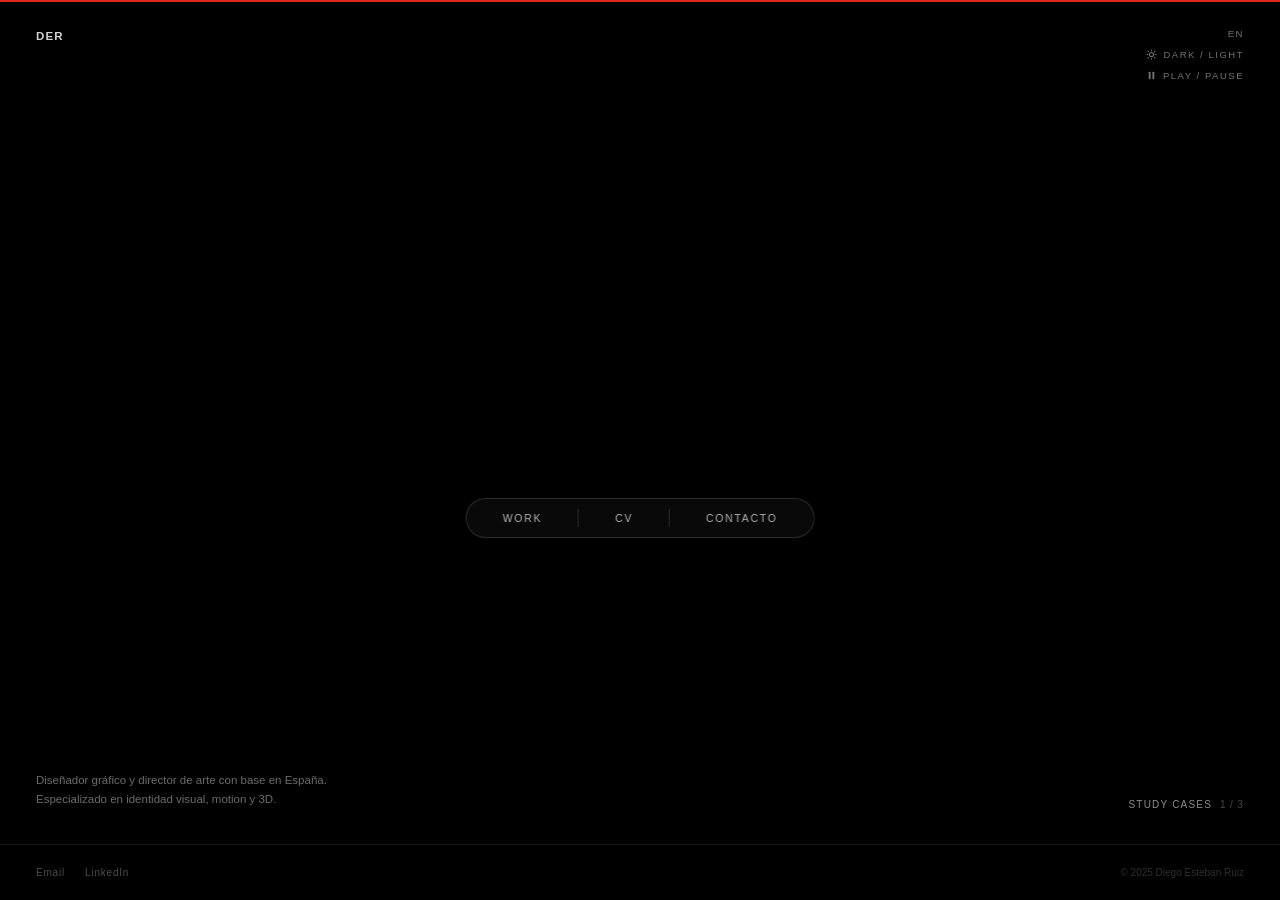
<file: index.html>
<!DOCTYPE html>
<html lang="es" data-theme="dark" data-lang="es">
<head>
  <meta charset="UTF-8">
  <meta name="viewport" content="width=device-width, initial-scale=1.0">
  <title>Diego Esteban Ruiz — Portfolio</title>
  <link rel="stylesheet" href="css/style.css?v=5">
</head>
<body class="home-body">

  <!-- ── BACKGROUND CAROUSEL ───────────────────────────────── -->
  <div class="home-carousel" id="carousel"></div>

  <!-- ── GRADIENT OVERLAY ──────────────────────────────────── -->
  <div class="home-overlay"></div>

  <!-- ── PROGRESS BAR ──────────────────────────────────────── -->
  <div class="home-progress carousel-progress-bar" id="progressBar"></div>

  <!-- ── TOP BAR ───────────────────────────────────────────── -->
  <div class="home-topbar">
    <a href="index.html" class="home-brand">DER</a>

    <div class="home-controls">
      <button class="home-ctrl lang-btn" id="langToggle">EN</button>

      <button class="home-ctrl" id="themeToggle">
        <svg width="11" height="11" viewBox="0 0 24 24" fill="none" stroke="currentColor" stroke-width="2.2" stroke-linecap="round">
          <circle cx="12" cy="12" r="4.5"/>
          <line x1="12" y1="2" x2="12" y2="4"/>
          <line x1="12" y1="20" x2="12" y2="22"/>
          <line x1="4.22" y1="4.22" x2="5.64" y2="5.64"/>
          <line x1="18.36" y1="18.36" x2="19.78" y2="19.78"/>
          <line x1="2" y1="12" x2="4" y2="12"/>
          <line x1="20" y1="12" x2="22" y2="12"/>
          <line x1="4.22" y1="19.78" x2="5.64" y2="18.36"/>
          <line x1="18.36" y1="5.64" x2="19.78" y2="4.22"/>
        </svg>
        <span data-i18n-ctrl="theme">Dark / Light</span>
      </button>

      <button class="home-ctrl" id="playToggle">
        <svg class="icon-play" width="11" height="11" viewBox="0 0 24 24" fill="currentColor">
          <rect x="6" y="4" width="4" height="16" rx="1"/>
          <rect x="14" y="4" width="4" height="16" rx="1"/>
        </svg>
        <span data-i18n-ctrl="play">Play / Pause</span>
      </button>
    </div>
  </div>

  <!-- ── NAV PILL ───────────────────────────────────────────── -->
  <nav class="home-nav">
    <a href="pages/work.html" class="home-nav-link" data-i18n="nav_work">Work</a>
    <span class="home-nav-sep"></span>
    <a href="pages/cv.html" class="home-nav-link" data-i18n="nav_cv">CV</a>
    <span class="home-nav-sep"></span>
    <a href="pages/cv.html#contacto" class="home-nav-link" data-i18n="nav_contacto">Contacto</a>
  </nav>

  <!-- ── BIO TEXT ───────────────────────────────────────────── -->
  <div class="home-bio">
    <p class="home-bio-text" data-i18n="about_desc">Diseñador gráfico y director de arte con base en España. Especializado en identidad visual, motion y 3D.</p>
  </div>

  <!-- ── SLIDE INFO ─────────────────────────────────────────── -->
  <div class="home-slide-info" id="slideLabel"></div>

  <!-- ── FOOTER ────────────────────────────────────────────── -->
  <footer class="home-footer">
    <div class="home-footer-inner">
      <div class="home-footer-links">
        <a href="mailto:estebanruizdiego@gmail.com" class="home-footer-link">Email</a>
        <a href="https://www.linkedin.com/in/diego-esteban-ruiz-73191a244"  target="_blank" rel="noopener" class="home-footer-link">LinkedIn</a>
      </div>
      <span class="home-footer-copy">© 2025 Diego Esteban Ruiz</span>
    </div>
  </footer>

  <script src="js/common.js?v=5"></script>
  <script src="js/main.js?v=5"></script>
</body>
</html>
</file>
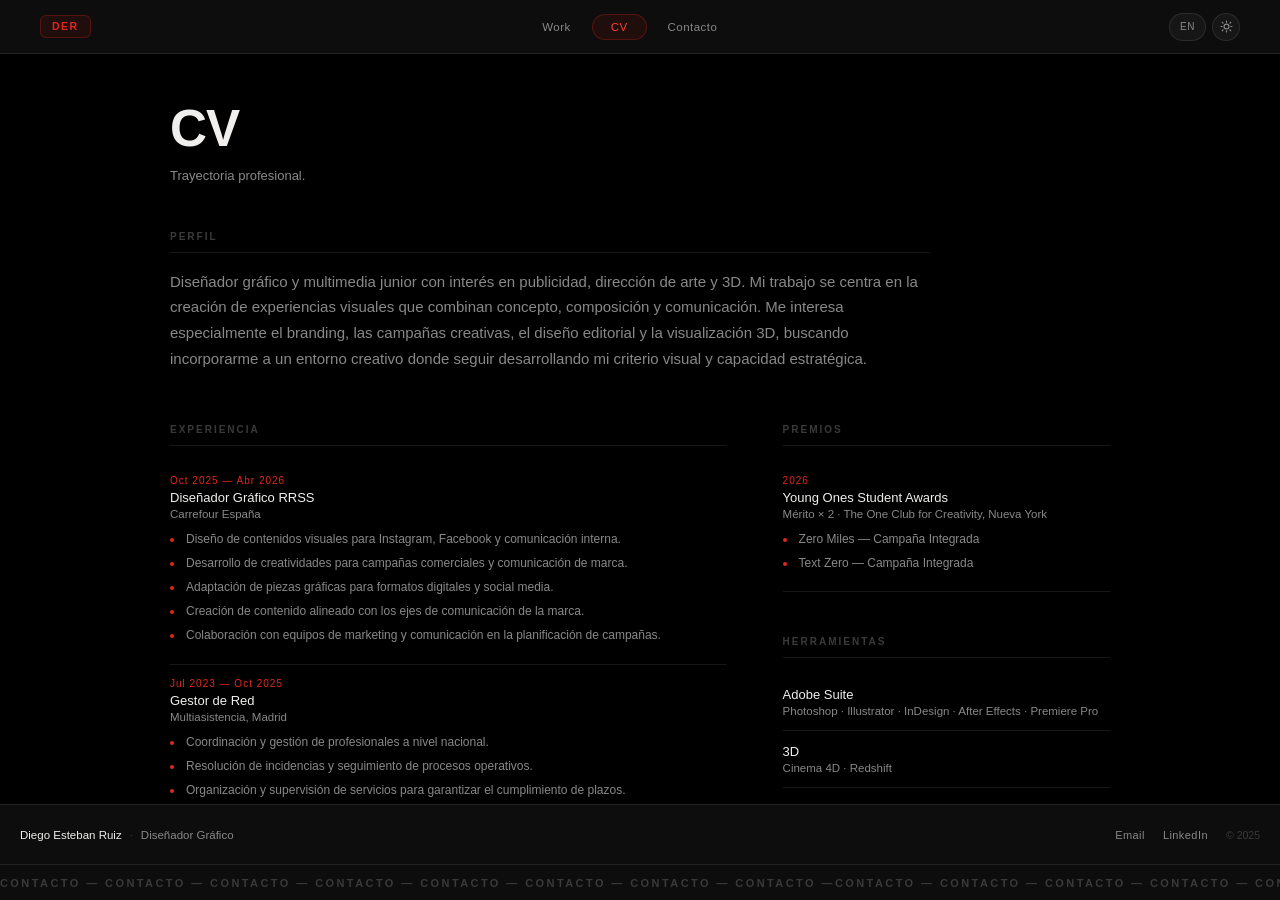
<file: pages/cv.html>
<!DOCTYPE html>
<html lang="es" data-theme="dark" data-lang="es">
<head>
  <meta charset="UTF-8">
  <meta name="viewport" content="width=device-width, initial-scale=1.0">
  <title>CV &amp; Contacto — Diego Esteban Ruiz</title>
  <link rel="stylesheet" href="../css/style.css?v=5">
</head>
<body>

  <div class="page-layout-top">

    <!-- ── TOPNAV ──────────────────────────────────────────── -->
    <nav class="topnav">
      <a href="../index.html" class="topnav-logo">DER</a>

      <div class="topnav-links">
        <a href="work.html"          class="topnav-link" data-i18n="nav_work">Work</a>
        <a href="cv.html"            class="topnav-link is-active" data-i18n="nav_cv">CV</a>
        <a href="cv.html#contacto"   class="topnav-link" data-i18n="nav_contacto">Contacto</a>
      </div>

      <div class="topnav-controls">
        <button class="ctrl-btn lang-btn" id="langToggle">EN</button>
        <button class="ctrl-btn icon-btn" id="themeToggle">
          <svg width="13" height="13" viewBox="0 0 24 24" fill="none" stroke="currentColor" stroke-width="2.2" stroke-linecap="round">
            <circle cx="12" cy="12" r="4.5"/>
            <line x1="12" y1="2" x2="12" y2="4"/><line x1="12" y1="20" x2="12" y2="22"/>
            <line x1="4.22" y1="4.22" x2="5.64" y2="5.64"/><line x1="18.36" y1="18.36" x2="19.78" y2="19.78"/>
            <line x1="2" y1="12" x2="4" y2="12"/><line x1="20" y1="12" x2="22" y2="12"/>
            <line x1="4.22" y1="19.78" x2="5.64" y2="18.36"/><line x1="18.36" y1="5.64" x2="19.78" y2="4.22"/>
          </svg>
        </button>
      </div>
    </nav>

    <!-- ── CONTENT ─────────────────────────────────────────── -->
    <div class="page-main">
      <section class="page-content" style="max-width:1100px; margin:0 auto; width:100%;">

        <!-- CV section -->
        <h2 class="page-heading" data-i18n="page_cv">CV</h2>
        <p class="page-subheading" data-i18n="page_cv_sub">Trayectoria profesional.</p>

        <!-- Perfil -->
        <div class="cv-profile">
          <h3 class="cv-col-title" data-i18n="cv_profile">Perfil</h3>
          <p class="cv-profile-text" data-lang="es">Diseñador gráfico y multimedia junior con interés en publicidad, dirección de arte y 3D. Mi trabajo se centra en la creación de experiencias visuales que combinan concepto, composición y comunicación. Me interesa especialmente el branding, las campañas creativas, el diseño editorial y la visualización 3D, buscando incorporarme a un entorno creativo donde seguir desarrollando mi criterio visual y capacidad estratégica.</p>
          <p class="cv-profile-text" data-lang="en">Junior graphic and multimedia designer with an interest in advertising, art direction and 3D. My work focuses on creating visual experiences that combine concept, composition and communication. I'm especially interested in branding, creative campaigns, editorial design and 3D visualisation, looking to join a creative environment where I can keep developing my visual judgement and strategic thinking.</p>
        </div>

        <div class="cv-layout">

          <!-- Columna principal: Experiencia + Formación -->
          <div class="cv-main">

            <div class="cv-block">
              <h3 class="cv-col-title" data-i18n="cv_experience">Experiencia</h3>

              <div class="cv-entry">
                <p class="cv-entry-year"><span data-lang="es">Oct 2025 — Abr 2026</span><span data-lang="en">Oct 2025 — Apr 2026</span></p>
                <p class="cv-entry-title"><span data-lang="es">Diseñador Gráfico RRSS</span><span data-lang="en">Social Media Graphic Designer</span></p>
                <p class="cv-entry-place">Carrefour España</p>
                <ul class="cv-bullets" data-lang="es">
                  <li>Diseño de contenidos visuales para Instagram, Facebook y comunicación interna.</li>
                  <li>Desarrollo de creatividades para campañas comerciales y comunicación de marca.</li>
                  <li>Adaptación de piezas gráficas para formatos digitales y social media.</li>
                  <li>Creación de contenido alineado con los ejes de comunicación de la marca.</li>
                  <li>Colaboración con equipos de marketing y comunicación en la planificación de campañas.</li>
                </ul>
                <ul class="cv-bullets" data-lang="en">
                  <li>Visual content design for Instagram, Facebook and internal communication.</li>
                  <li>Development of creative assets for commercial campaigns and brand communication.</li>
                  <li>Adaptation of graphic pieces for digital and social media formats.</li>
                  <li>Creation of content aligned with the brand's communication pillars.</li>
                  <li>Collaboration with marketing and communication teams on campaign planning.</li>
                </ul>
              </div>

              <div class="cv-entry">
                <p class="cv-entry-year"><span data-lang="es">Jul 2023 — Oct 2025</span><span data-lang="en">Jul 2023 —  Oct 2025</span></p>
                <p class="cv-entry-title"><span data-lang="es">Gestor de Red</span><span data-lang="en">Network Manager</span></p>
                <p class="cv-entry-place">Multiasistencia, Madrid</p>
                <ul class="cv-bullets" data-lang="es">
                  <li>Coordinación y gestión de profesionales a nivel nacional.</li>
                  <li>Resolución de incidencias y seguimiento de procesos operativos.</li>
                  <li>Organización y supervisión de servicios para garantizar el cumplimiento de plazos.</li>
                  <li>Desarrollo de habilidades de comunicación, gestión de incidencias y trabajo bajo presión.</li>
                </ul>
                <ul class="cv-bullets" data-lang="en">
                  <li>Coordination and management of professionals nationwide.</li>
                  <li>Issue resolution and follow-up of operational processes.</li>
                  <li>Organisation and supervision of services to ensure deadlines are met.</li>
                  <li>Development of communication, incident-management and pressure-handling skills.</li>
                </ul>
              </div>

              <div class="cv-entry">
                <p class="cv-entry-year">2023</p>
                <p class="cv-entry-title"><span data-lang="es">Fotógrafo de Producto y Gestor Web</span><span data-lang="en">Product Photographer & Web Manager</span></p>
                <p class="cv-entry-place">Ocasión Plus</p>
                <ul class="cv-bullets" data-lang="es">
                  <li>Fotografía de vehículos para web y plataformas digitales.</li>
                  <li>Edición y optimización de imágenes para entornos online.</li>
                  <li>Gestión y publicación de contenido web.</li>
                </ul>
                <ul class="cv-bullets" data-lang="en">
                  <li>Vehicle photography for web and digital platforms.</li>
                  <li>Image editing and optimisation for online environments.</li>
                  <li>Web content management and publishing.</li>
                </ul>
              </div>

              <div class="cv-entry">
                <p class="cv-entry-year">2022</p>
                <p class="cv-entry-title"><span data-lang="es">Técnico de Vídeo (Prácticas)</span><span data-lang="en">Video Technician (Internship)</span></p>
                <p class="cv-entry-place">Fluge Audiovisuales</p>
                <ul class="cv-bullets" data-lang="es">
                  <li>Apoyo técnico en producciones audiovisuales y eventos en directo.</li>
                  <li>Montaje, grabación y edición de contenidos audiovisuales.</li>
                </ul>
                <ul class="cv-bullets" data-lang="en">
                  <li>Technical support in audiovisual productions and live events.</li>
                  <li>Editing, recording and post-production of audiovisual content.</li>
                </ul>
              </div>
            </div>

            <div class="cv-block">
              <h3 class="cv-col-title" data-i18n="cv_education">Formación</h3>

              <div class="cv-entry">
                <p class="cv-entry-year"><span data-lang="es">2023 — Actualidad</span><span data-lang="en">2023 — Present</span></p>
                <p class="cv-entry-title"><span data-lang="es">Grado en Diseño Gráfico y Multimedia</span><span data-lang="en">Degree in Graphic & Multimedia Design</span></p>
                <p class="cv-entry-place">UDIT — Universidad de Diseño, Innovación y Tecnología, Madrid</p>
              </div>

              <div class="cv-entry">
                <p class="cv-entry-year">2020 — 2022</p>
                <p class="cv-entry-title"><span data-lang="es">Técnico Superior en Realización de Proyectos Audiovisuales y Espectáculos</span><span data-lang="en">Higher Technician in Audiovisual & Live Event Production</span></p>
                <p class="cv-entry-place">Escuela CES, Madrid</p>
              </div>
            </div>

          </div>

          <!-- Aside: Premios + Herramientas + Idiomas -->
          <aside class="cv-aside">

            <div class="cv-block">
              <h3 class="cv-col-title" data-i18n="cv_awards">Premios</h3>
              <div class="cv-entry">
                <p class="cv-entry-year">2026</p>
                <p class="cv-entry-title">Young Ones Student Awards</p>
                <p class="cv-entry-place"><span data-lang="es">Mérito × 2 · The One Club for Creativity, Nueva York</span><span data-lang="en">Merit Award × 2 · The One Club for Creativity, New York</span></p>
                <ul class="cv-bullets">
                  <li>Zero Miles — <span data-lang="es">Campaña Integrada</span><span data-lang="en">Integrated Campaign</span></li>
                  <li>Text Zero — <span data-lang="es">Campaña Integrada</span><span data-lang="en">Integrated Campaign</span></li>
                </ul>
              </div>
            </div>

            <div class="cv-block">
              <h3 class="cv-col-title" data-i18n="cv_tools">Herramientas</h3>
              <div class="cv-entry">
                <p class="cv-entry-title">Adobe Suite</p>
                <p class="cv-entry-place">Photoshop · Illustrator · InDesign · After Effects · Premiere Pro</p>
              </div>
              <div class="cv-entry">
                <p class="cv-entry-title">3D</p>
                <p class="cv-entry-place">Cinema 4D · Redshift</p>
              </div>
              <div class="cv-entry">
                <p class="cv-entry-title">UI / Web</p>
                <p class="cv-entry-place">Figma · HTML · CSS</p>
              </div>
            </div>

            <div class="cv-block">
              <h3 class="cv-col-title" data-i18n="cv_languages">Idiomas</h3>
              <div class="cv-entry">
                <p class="cv-entry-title"><span data-lang="es">Español</span><span data-lang="en">Spanish</span></p>
                <p class="cv-entry-place"><span data-lang="es">Nativo</span><span data-lang="en">Native</span></p>
              </div>
              <div class="cv-entry">
                <p class="cv-entry-title"><span data-lang="es">Inglés</span><span data-lang="en">English</span></p>
                <p class="cv-entry-place">C1</p>
              </div>
            </div>

          </aside>

        </div>

        <!-- Contact section -->
        <div id="contacto" style="padding-top:64px; border-top:1px solid var(--border-card); margin-top:64px;">
          <h2 class="page-heading" data-i18n="page_contacto">Contacto</h2>
          <p class="page-subheading" data-i18n="page_contacto_sub">¿Tienes un proyecto en mente?</p>

          <div class="contact-block">
            <div>
              <p style="font-size:15px;font-weight:500;color:var(--text);margin-bottom:6px;" data-i18n="contact_intro">¿Tienes un proyecto en mente?</p>
              <p style="font-size:11.5px;color:var(--text-muted);">Madrid, <span data-lang="es">España</span><span data-lang="en">Spain</span></p>
            </div>
            <div class="contact-links">
              <a href="mailto:estebanruizdiego@gmail.com" class="contact-link">
                <svg width="11" height="11" viewBox="0 0 24 24" fill="none" stroke="currentColor" stroke-width="2" stroke-linecap="round"><path d="M4 4h16c1.1 0 2 .9 2 2v12c0 1.1-.9 2-2 2H4c-1.1 0-2-.9-2-2V6c0-1.1.9-2 2-2z"/><polyline points="22,6 12,13 2,6"/></svg>
                Email
              </a>
              <a href="https://www.linkedin.com/in/diego-esteban-ruiz-73191a244" target="_blank" rel="noopener" class="contact-link">
                <svg width="11" height="11" viewBox="0 0 24 24" fill="currentColor"><path d="M16 8a6 6 0 0 1 6 6v7h-4v-7a2 2 0 0 0-4 0v7h-4v-7a6 6 0 0 1 6-6z"/><rect x="2" y="9" width="4" height="12"/><circle cx="4" cy="4" r="2"/></svg>
                LinkedIn
              </a>
            </div>
          </div>
        </div>

      </section>
    </div>

    <!-- ── FOOTER ───────────────────────────────────────────── -->
    <footer class="footer">
      <div class="footer-static">
        <div class="footer-left">
          <span class="footer-name">Diego Esteban Ruiz</span>
          <span class="footer-dot">·</span>
          <span class="footer-role" data-i18n="footer_role">Diseñador Gráfico</span>
        </div>
        <div class="footer-links">
          <a href="mailto:estebanruizdiego@gmail.com" class="footer-link">Email</a>
          <a href="https://www.linkedin.com/in/diego-esteban-ruiz-73191a244"  target="_blank" rel="noopener" class="footer-link">LinkedIn</a>
          <span class="footer-year">© 2025</span>
        </div>
      </div>
      <div class="footer-marquee">
        <div class="marquee-track">
          <span class="marquee-txt" data-i18n="marquee_contact">CONTACTO  —  CONTACTO  —  CONTACTO  —  CONTACTO  —  CONTACTO  —  CONTACTO  —  CONTACTO  —  CONTACTO  —  </span>
          <span class="marquee-txt" aria-hidden="true" data-i18n="marquee_contact">CONTACTO  —  CONTACTO  —  CONTACTO  —  CONTACTO  —  CONTACTO  —  CONTACTO  —  CONTACTO  —  CONTACTO  —  </span>
        </div>
      </div>
    </footer>
  </div>

  <script src="../js/common.js?v=5"></script>
</body>
</html>
</file>
<file: css/style.css>
/* ─── TOKENS ─────────────────────────────────────────────── */
:root {
  --bg:            #000;
  --bg-sidebar:    #0d0d0d;
  --bg-card:       rgba(255,255,255,0.04);
  --bg-card-hover: rgba(255,255,255,0.07);
  --border-card:   rgba(255,255,255,0.09);
  --text:          #f0efed;
  --text-muted:    #888;
  --text-dim:      #3a3a3a;

  --accent:        #e0271c;
  --accent-light:  #ff3d30;
  --accent-dim:    rgba(224,39,28,0.09);
  --accent-border: rgba(224,39,28,0.28);

  --radius:        6px;
  --sidebar-w:     296px;
  --footer-h:      96px;
  --gap:           8px;
  --font: -apple-system, BlinkMacSystemFont, 'Helvetica Neue', Helvetica, Arial, sans-serif;
  --ease: cubic-bezier(0.4, 0, 0.2, 1);
}

[data-theme="light"] {
  --bg:            #f0ede8;
  --bg-sidebar:    #e8e4de;
  --bg-card:       rgba(0,0,0,0.04);
  --bg-card-hover: rgba(0,0,0,0.07);
  --border-card:   rgba(0,0,0,0.08);
  --text:          #111;
  --text-muted:    #666;
  --text-dim:      #bbb;
  --accent:        #c41a10;
  --accent-light:  #e0271c;
  --accent-dim:    rgba(196,26,16,0.07);
  --accent-border: rgba(196,26,16,0.22);
}

/* ─── RESET ──────────────────────────────────────────────── */
*, *::before, *::after { margin: 0; padding: 0; box-sizing: border-box; }
html, body { height: 100%; }
a { text-decoration: none; color: inherit; }
button { border: none; background: none; cursor: pointer; color: inherit; font: inherit; }
svg { display: block; flex-shrink: 0; }

/* ─── BODY / ROOT ────────────────────────────────────────── */
body {
  display: flex;
  flex-direction: column;
  height: 100vh;
  overflow: hidden;
  font-family: var(--font);
  background: var(--bg);
  color: var(--text);
  transition: background 0.4s var(--ease), color 0.3s var(--ease);
}

.layout {
  display: flex;
  flex: 1;
  overflow: hidden;
  min-height: 0;
}

/* ─── SIDEBAR ────────────────────────────────────────────── */
.sidebar {
  width: var(--sidebar-w);
  flex-shrink: 0;
  background: var(--bg-sidebar);
  display: flex;
  flex-direction: column;
  overflow-y: auto;
  overflow-x: hidden;
  transition: background 0.4s var(--ease);
}

.sidebar::-webkit-scrollbar { width: 0; }

.sidebar-inner {
  display: flex;
  flex-direction: column;
  padding: 18px 14px 14px;
  gap: var(--gap);
  flex: 1;
}

.sidebar-header {
  display: flex;
  flex-direction: column;
  gap: 14px;
  padding-bottom: 4px;
}

.controls {
  display: flex;
  align-items: center;
  justify-content: space-between;
}

.ctrl-right {
  display: flex;
  align-items: center;
  gap: 6px;
}

.ctrl-btn {
  display: flex;
  align-items: center;
  justify-content: center;
  height: 28px;
  padding: 0 10px;
  border-radius: 20px;
  background: var(--bg-card);
  border: 1px solid var(--border-card);
  color: var(--text-muted);
  font-size: 10px;
  font-weight: 500;
  letter-spacing: 0.06em;
  transition: background 0.2s, color 0.2s;
}

.ctrl-btn:hover { background: var(--bg-card-hover); color: var(--text); }

.icon-btn { width: 28px; padding: 0; }

.brand-name {
  font-size: 19px;
  font-weight: 600;
  letter-spacing: 0.03em;
  line-height: 1.18;
  color: var(--text);
}

.time-display {
  display: flex;
  flex-direction: column;
  gap: 2px;
  font-size: 11px;
  color: var(--text-muted);
}

.time-city {
  color: var(--text-dim);
  font-size: 10.5px;
  font-variant-numeric: tabular-nums;
}

/* ─── NAV CARDS ──────────────────────────────────────────── */
.sidebar-nav {
  display: flex;
  flex-direction: column;
  gap: var(--gap);
  flex: 1;
}

.nav-card {
  display: flex;
  align-items: center;
  gap: 10px;
  padding: 12px 14px;
  border-radius: var(--radius);
  background: var(--bg-card);
  border: 1px solid var(--border-card);
  transition: background 0.2s var(--ease), border-color 0.2s var(--ease), transform 0.15s var(--ease);
  cursor: pointer;
}

.nav-card:hover { background: var(--bg-card-hover); transform: translateX(2px); }

.nav-card--about {
  flex-direction: column;
  align-items: flex-start;
  padding: 0;
  overflow: hidden;
  cursor: default;
}

.nav-card--about:hover { transform: none; }

.about-photo {
  width: 100%;
  aspect-ratio: 4/3;
  background: linear-gradient(135deg, rgba(224,39,28,0.07) 0%, transparent 100%);
  border-bottom: 1px solid var(--border-card);
  display: flex;
  align-items: center;
  justify-content: center;
}

.photo-placeholder {
  font-size: 22px;
  font-weight: 700;
  letter-spacing: 0.08em;
  color: var(--accent);
  opacity: 0.35;
}

.about-text { padding: 12px 14px; }

.about-desc {
  font-size: 11.5px;
  line-height: 1.55;
  color: var(--text-muted);
}

.nav-card--section {
  justify-content: space-between;
  min-height: 48px;
}

.nav-card-label {
  font-size: 12.5px;
  font-weight: 500;
  color: var(--text);
}

.nav-arrow {
  font-size: 14px;
  color: var(--text-dim);
  transition: transform 0.2s var(--ease), color 0.2s;
}

.nav-card--section:hover .nav-arrow {
  transform: translateX(3px);
  color: var(--accent);
}

/* accent = Work (primary section) */
.nav-card--accent {
  background: var(--accent-dim);
  border-color: var(--accent-border);
}

.nav-card--accent .nav-card-label { color: var(--accent-light); }

.nav-card--accent:hover {
  background: rgba(224,39,28,0.14);
  border-color: var(--accent);
}

.nav-card--section.is-active,
.nav-card--section.is-previewing {
  background: var(--bg-card-hover);
  border-color: rgba(255,255,255,0.12);
}

.nav-card--accent.is-active,
.nav-card--accent.is-previewing {
  background: rgba(224,39,28,0.15);
  border-color: var(--accent);
}

/* ─── CAROUSEL (homepage) ────────────────────────────────── */
.carousel-area {
  flex: 1;
  position: relative;
  background: #000;
  overflow: hidden;
}

.carousel { position: absolute; inset: 0; }

.slide {
  position: absolute;
  inset: 0;
  display: flex;
  flex-direction: column;
  justify-content: flex-end;
  padding: 44px 48px;
  opacity: 0;
  transition: opacity 0.65s var(--ease);
  pointer-events: none;
}

.slide.active { opacity: 1; }

.slide::after {
  content: '';
  position: absolute;
  inset: 0;
  background: linear-gradient(to top, rgba(0,0,0,0.55) 0%, transparent 50%);
  pointer-events: none;
}

.slide-bg { position: absolute; inset: 0; background-size: cover; background-position: center; }
.slide-content { position: relative; z-index: 1; }

.slide-category {
  font-size: 9.5px;
  letter-spacing: 0.18em;
  text-transform: uppercase;
  color: rgba(255,255,255,0.38);
  margin-bottom: 10px;
}

.slide-title {
  font-size: clamp(28px, 4.2vw, 68px);
  font-weight: 300;
  color: #fff;
  line-height: 1.05;
  letter-spacing: -0.025em;
}

.slide-year {
  position: absolute;
  top: 44px;
  right: 48px;
  font-size: 10px;
  color: rgba(255,255,255,0.28);
  letter-spacing: 0.1em;
  z-index: 1;
}

.carousel-progress-bar {
  position: absolute;
  top: 0; left: 0;
  height: 2px;
  width: 0%;
  background: var(--accent);
  z-index: 10;
}

.slide-label {
  position: absolute;
  bottom: 44px; right: 48px;
  font-size: 10px;
  letter-spacing: 0.12em;
  text-transform: uppercase;
  color: rgba(255,255,255,0.26);
  z-index: 10;
}

/* ─── FOOTER ─────────────────────────────────────────────── */
.footer {
  height: var(--footer-h);
  display: flex;
  flex-direction: column;
  background: var(--bg-sidebar);
  border-top: 1px solid var(--border-card);
  flex-shrink: 0;
  transition: background 0.4s var(--ease);
}

.footer-static {
  display: flex;
  align-items: center;
  justify-content: space-between;
  padding: 0 20px;
  flex: 1;
  gap: 16px;
}

.footer-left { display: flex; align-items: center; gap: 8px; font-size: 11.5px; }
.footer-name { font-weight: 500; color: var(--text); }
.footer-dot  { color: var(--text-dim); }
.footer-role { color: var(--text-muted); }

.footer-links { display: flex; align-items: center; gap: 18px; }

.footer-link {
  font-size: 11px;
  color: var(--text-muted);
  letter-spacing: 0.04em;
  transition: color 0.2s;
}

.footer-link:hover { color: var(--accent-light); }
.footer-year { font-size: 10.5px; color: var(--text-dim); }

.footer-marquee {
  height: 36px;
  overflow: hidden;
  border-top: 1px solid var(--border-card);
  display: flex;
  align-items: center;
}

.marquee-track {
  display: flex;
  white-space: nowrap;
  animation: marquee 22s linear infinite;
}

.marquee-txt {
  font-size: 11px;
  font-weight: 600;
  letter-spacing: 0.22em;
  color: var(--text-dim);
}

.footer-marquee:hover .marquee-track { animation-play-state: paused; }

/* ─── PAGE LAYOUT (secciones) ────────────────────────────── */
.page-layout {
  display: flex;
  flex-direction: column;
  height: 100vh;
  overflow: hidden;
}

.page-main {
  display: flex;
  flex: 1;
  overflow: hidden;
  min-height: 0;
}

.page-sidebar {
  width: var(--sidebar-w);
  flex-shrink: 0;
  background: var(--bg-sidebar);
  display: flex;
  flex-direction: column;
  overflow-y: auto;
  transition: background 0.4s var(--ease);
}

.page-sidebar::-webkit-scrollbar { width: 0; }

.page-content {
  flex: 1;
  overflow-y: auto;
  padding: 44px 52px 100px;
  scroll-behavior: smooth;
}

.page-content::-webkit-scrollbar { width: 4px; }
.page-content::-webkit-scrollbar-track { background: transparent; }
.page-content::-webkit-scrollbar-thumb { background: var(--border-card); border-radius: 4px; }

.back-link {
  display: inline-flex;
  align-items: center;
  gap: 6px;
  font-size: 10.5px;
  letter-spacing: 0.1em;
  color: var(--text-muted);
  text-transform: uppercase;
  margin-bottom: 40px;
  transition: color 0.2s;
}

.back-link:hover { color: var(--accent-light); }

/* ─── WORK PAGE — header meta ─────────────────────────────── */
.work-intro {
  display: flex;
  justify-content: space-between;
  align-items: flex-end;
  padding-bottom: 18px;
  border-bottom: 1px solid var(--border-card);
  margin-bottom: 56px;
}

.work-intro-left {
  font-size: 10.5px;
  letter-spacing: 0.12em;
  text-transform: uppercase;
  color: var(--text-muted);
}

.work-intro-right {
  font-size: 10.5px;
  letter-spacing: 0.06em;
  color: var(--text-dim);
}

/* ─── WORK SECTIONS ──────────────────────────────────────── */
.work-section {
  padding-bottom: 72px;
}

.work-section + .work-section {
  padding-top: 64px;
  border-top: 1px solid var(--border-card);
}

.ws-header {
  display: flex;
  align-items: baseline;
  justify-content: space-between;
  margin-bottom: 28px;
  gap: 20px;
}

.ws-header-left {
  display: flex;
  align-items: baseline;
  gap: 16px;
}

.ws-num {
  font-size: 10px;
  letter-spacing: 0.2em;
  color: var(--accent);
  font-weight: 600;
  text-transform: uppercase;
  flex-shrink: 0;
}

.ws-title {
  font-size: clamp(20px, 3vw, 40px);
  font-weight: 600;
  letter-spacing: -0.02em;
  text-transform: uppercase;
  color: var(--text);
  line-height: 1;
}

.ws-count {
  font-size: 10px;
  color: var(--text-dim);
  letter-spacing: 0.08em;
  flex-shrink: 0;
}

/* ─── PROJECT CARDS ──────────────────────────────────────── */
.projects-row {
  display: flex;
  flex-wrap: wrap;
  gap: 14px;
}

.project-card {
  flex: 1 1 260px;
  max-width: 400px;
  border-radius: var(--radius);
  overflow: hidden;
  background: var(--bg-card);
  border: 1px solid var(--border-card);
  transition: transform 0.22s var(--ease), border-color 0.18s;
}

.project-card:hover {
  transform: translateY(-3px);
  border-color: rgba(255,255,255,0.14);
}

.project-thumb {
  width: 100%;
  aspect-ratio: 16/10;
  background: linear-gradient(135deg, var(--thumb-a,#111), var(--thumb-b,#1e1e1e));
  display: flex;
  align-items: center;
  justify-content: center;
  overflow: hidden;
  position: relative;
}

.project-thumb--img { background: #060606; }

.project-thumb--img img {
  width: 100%;
  height: 100%;
  object-fit: cover;
  display: block;
  transition: transform 0.4s var(--ease);
}

.project-card:hover .project-thumb--img img { transform: scale(1.04); }

.project-thumb-label {
  font-size: 9px;
  letter-spacing: 0.14em;
  text-transform: uppercase;
  color: rgba(255,255,255,0.18);
}

.project-info { padding: 12px 14px 14px; }

.project-title {
  font-size: 12.5px;
  font-weight: 500;
  color: var(--text);
  margin-bottom: 5px;
}

.project-meta {
  font-size: 10.5px;
  color: var(--text-muted);
  display: flex;
  gap: 10px;
}

/* ─── GALLERY BADGE ──────────────────────────────────────── */
.thumb-count {
  position: absolute;
  top: 10px; right: 10px;
  background: rgba(0,0,0,0.6);
  backdrop-filter: blur(6px);
  -webkit-backdrop-filter: blur(6px);
  color: rgba(255,255,255,0.8);
  font-size: 9px;
  letter-spacing: 0.06em;
  padding: 3px 8px;
  border-radius: 20px;
  border: 1px solid rgba(255,255,255,0.1);
  pointer-events: none;
  z-index: 1;
}

[data-gallery] { cursor: pointer; }

/* ─── FAB NAVIGATION ─────────────────────────────────────── */
.fab-wrap {
  position: fixed;
  bottom: 28px;
  right: 28px;
  z-index: 200;
  display: flex;
  flex-direction: column;
  align-items: flex-end;
  gap: 8px;
}

.fab-btn {
  width: 46px;
  height: 46px;
  border-radius: 50%;
  background: var(--bg-sidebar);
  border: 1px solid var(--border-card);
  color: var(--text-muted);
  font-size: 10.5px;
  font-weight: 600;
  letter-spacing: 0.04em;
  cursor: pointer;
  display: flex;
  align-items: center;
  justify-content: center;
  transition: background 0.2s, border-color 0.2s, color 0.2s;
}

.fab-btn:hover,
.fab-btn.is-open {
  background: var(--accent-dim);
  border-color: var(--accent-border);
  color: var(--accent-light);
}

.fab-menu {
  display: flex;
  flex-direction: column;
  gap: 6px;
  align-items: flex-end;
  animation: fabIn 0.18s var(--ease);
}

.fab-menu[hidden] { display: none; }

@keyframes fabIn {
  from { opacity: 0; transform: translateY(8px); }
  to   { opacity: 1; transform: translateY(0); }
}

.fab-item {
  display: flex;
  align-items: center;
  gap: 10px;
  padding: 8px 14px;
  border-radius: 24px;
  background: var(--bg-sidebar);
  border: 1px solid var(--border-card);
  font-size: 11.5px;
  color: var(--text-muted);
  white-space: nowrap;
  cursor: pointer;
  transition: color 0.15s, background 0.15s, border-color 0.15s;
}

.fab-item:hover,
.fab-item.is-current {
  color: var(--text);
  border-color: var(--accent-border);
  background: var(--accent-dim);
}

.fab-item-num {
  font-size: 9px;
  color: var(--accent);
  letter-spacing: 0.16em;
  font-weight: 600;
  min-width: 14px;
}

/* ─── CV PAGE ────────────────────────────────────────────── */
.page-heading {
  font-size: clamp(28px, 4vw, 52px);
  font-weight: 600;
  letter-spacing: -0.02em;
  text-transform: uppercase;
  line-height: 1.05;
  color: var(--text);
  margin-bottom: 10px;
}

.page-subheading {
  font-size: 13px;
  color: var(--text-muted);
  margin-bottom: 44px;
  max-width: 480px;
  line-height: 1.6;
}

.section-block { margin-bottom: 48px; }

.section-block-title {
  font-size: 10px;
  letter-spacing: 0.2em;
  text-transform: uppercase;
  color: var(--text-dim);
  padding-bottom: 13px;
  border-bottom: 1px solid var(--border-card);
  margin-bottom: 18px;
}

.cv-grid { display: flex; gap: 44px; flex-wrap: wrap; }
.cv-col  { flex: 1 1 240px; }

/* CV — perfil */
.cv-profile { margin-bottom: 52px; max-width: 760px; }
.cv-profile-text {
  font-size: 15px;
  line-height: 1.72;
  color: var(--text-muted);
  margin-top: 16px;
}

/* CV — layout principal + aside */
.cv-layout {
  display: grid;
  grid-template-columns: 1.7fr 1fr;
  gap: 56px;
  align-items: start;
}

.cv-block { margin-bottom: 44px; }
.cv-block:last-child { margin-bottom: 0; }

/* CV — viñetas de responsabilidades */
.cv-bullets {
  list-style: none;
  margin: 10px 0 0;
  padding: 0;
}
.cv-bullets li {
  position: relative;
  padding-left: 16px;
  font-size: 12px;
  line-height: 1.6;
  color: var(--text-muted);
  margin-bottom: 5px;
}
.cv-bullets li::before {
  content: '';
  position: absolute;
  left: 0;
  top: 8px;
  width: 4px;
  height: 4px;
  border-radius: 50%;
  background: var(--accent);
}

@media (max-width: 760px) {
  .cv-layout { grid-template-columns: 1fr; gap: 40px; }
}

.cv-col-title {
  font-size: 10px;
  letter-spacing: 0.2em;
  text-transform: uppercase;
  color: var(--text-dim);
  margin-bottom: 16px;
  padding-bottom: 10px;
  border-bottom: 1px solid var(--border-card);
}

.cv-entry {
  padding: 13px 0;
  border-bottom: 1px solid var(--border-card);
}

.cv-entry-year {
  font-size: 10px;
  color: var(--accent);
  letter-spacing: 0.1em;
  margin-bottom: 4px;
}

.cv-entry-title {
  font-size: 13px;
  font-weight: 500;
  color: var(--text);
  margin-bottom: 3px;
}

.cv-entry-place { font-size: 11.5px; color: var(--text-muted); }

.contact-block {
  margin-top: 44px;
  padding: 24px 28px;
  border-radius: var(--radius);
  background: var(--bg-card);
  border: 1px solid var(--border-card);
  display: flex;
  flex-wrap: wrap;
  gap: 20px;
  align-items: center;
  justify-content: space-between;
}

.contact-links { display: flex; flex-wrap: wrap; gap: 10px; }

.contact-link {
  display: inline-flex;
  align-items: center;
  gap: 6px;
  padding: 8px 14px;
  border-radius: 24px;
  background: var(--bg-card);
  border: 1px solid var(--border-card);
  font-size: 11.5px;
  color: var(--text-muted);
  transition: background 0.2s, color 0.2s, border-color 0.2s;
}

.contact-link:hover {
  background: var(--accent-dim);
  border-color: var(--accent-border);
  color: var(--accent-light);
}

/* ─── PROJECT STORY — editorial layout ──────────────────── */
.project-story {
  padding-bottom: 80px;
  margin-bottom: 80px;
  border-bottom: 1px solid var(--border-card);
}

.project-story:last-child {
  border-bottom: none;
  margin-bottom: 0;
  padding-bottom: 0;
}

.story-header {
  display: flex;
  align-items: baseline;
  justify-content: space-between;
  flex-wrap: wrap;
  gap: 10px 24px;
  padding-bottom: 16px;
  border-bottom: 1px solid var(--border-card);
  margin-bottom: 28px;
}

.story-header-left {
  display: flex;
  align-items: baseline;
  gap: 18px;
  flex: 1;
  min-width: 0;
}

.story-num {
  font-size: 9.5px;
  letter-spacing: 0.22em;
  color: var(--accent);
  font-weight: 600;
  flex-shrink: 0;
}

.story-title {
  font-size: clamp(20px, 2.8vw, 40px);
  font-weight: 600;
  letter-spacing: -0.025em;
  line-height: 1;
  color: var(--text);
  min-width: 0;
}

.story-meta {
  display: flex;
  align-items: center;
  gap: 10px;
  flex-shrink: 0;
}

.story-meta > span {
  font-size: 10.5px;
  color: var(--text-muted);
  letter-spacing: 0.04em;
}

.story-meta-sep { color: var(--text-dim) !important; font-size: 9px !important; }

.story-award {
  font-size: 9px;
  letter-spacing: 0.12em;
  text-transform: uppercase;
  color: var(--accent);
  padding: 3px 9px;
  border: 1px solid var(--accent-border);
  border-radius: 20px;
  background: var(--accent-dim);
  line-height: 1.4;
  transition: background 0.2s, border-color 0.2s, color 0.2s;
}

a.story-award:hover {
  background: rgba(224,39,28,0.18);
  border-color: var(--accent);
  color: var(--accent-light);
}

/* Cover — natural proportions, full image always visible */
.story-cover {
  width: 100%;
  overflow: hidden;
  border-radius: 4px;
  background: #0a0a0a;
  display: flex;
  align-items: center;
  justify-content: center;
}

.story-cover img {
  width: 100%;
  height: auto;
  max-height: 88vh;
  display: block;
  object-fit: contain;
  transition: transform 0.5s var(--ease);
}

.project-story:hover .story-cover img { transform: scale(1.015); }

/* Carrusel cuadrado 1:1 */
.pi-carousel--square .pi-carousel-item {
  aspect-ratio: 1/1;
  height: clamp(280px, 46vh, 560px);
  width: auto;
}

.pi-carousel--square .pi-carousel-item img {
  width: 100%;
  height: 100%;
  object-fit: contain;
}

.story-cover-ph {
  width: 100%;
  height: 100%;
  background: linear-gradient(135deg, #0f0f0f, #181818);
  display: flex;
  align-items: center;
  justify-content: center;
  font-size: 9px;
  letter-spacing: 0.18em;
  text-transform: uppercase;
  color: rgba(255,255,255,0.13);
}

/* Video embed */
.story-video {
  width: 100%;
  aspect-ratio: 16 / 9;
  margin-top: 24px;
  margin-bottom: 24px;
  border-radius: 4px;
  overflow: hidden;
  background: #000;
}

.story-video iframe {
  width: 100%;
  aspect-ratio: 16/9;
  border: none;
  display: block;
}

.story-video video {
  width: 100%;
  height: auto;
  max-height: 88vh;
  display: block;
  object-fit: contain;
}

/* ─── BILINGÜE — visibilidad según idioma activo ─────────── */
/* Oculta el idioma que no está activo. Controlado por html[data-lang]. */
html[data-lang="es"] [data-lang="en"] { display: none !important; }
html[data-lang="en"] [data-lang="es"] { display: none !important; }

/* Description bar */
.story-desc {
  display: flex;
  gap: 48px;
  padding: 22px 0;
  border-bottom: 1px solid var(--border-card);
  margin-bottom: 8px;
}

.story-desc-label {
  flex: 0 0 110px;
  font-size: 9.5px;
  letter-spacing: 0.2em;
  text-transform: uppercase;
  color: var(--text-dim);
  padding-top: 2px;
}

.story-desc-body {
  flex: 1;
  font-size: 13px;
  line-height: 1.75;
  color: var(--text-muted);
  max-width: 540px;
}

/* Presentation images */
.pi {
  display: flex;
  flex-direction: column;
  gap: 6px;
  margin-top: 6px;
  cursor: zoom-in;
}

.pi-row {
  display: flex;
  gap: 6px;
  height: clamp(200px, 34vh, 440px);
}

.pi-row--tall  { height: clamp(320px, 54vh, 660px); }
.pi-row--short { height: clamp(140px, 24vh, 300px); }

.pi-row img,
.pi-row .pi-ph {
  flex: 1;
  min-width: 0;
  height: 100%;
  object-fit: cover;
  border-radius: 3px;
  display: block;
  transition: opacity 0.2s;
}

.pi:hover .pi-row img { opacity: 0.92; }
.pi:hover .pi-row img:hover { opacity: 1; }

.pi-wide   { flex: 2 !important; }
.pi-narrow { flex: 1 !important; }

/* Natural proportions — no crop, images scale to fit */
.pi-row--natural {
  height: auto !important;
  align-items: flex-start;
}

.pi-row--natural img {
  height: auto !important;
  width: 100%;
  object-fit: contain !important;
  max-height: none;
}

.pi-ph {
  background: linear-gradient(135deg, var(--ph-a,#111), var(--ph-b,#1a1a1a));
  display: flex;
  align-items: center;
  justify-content: center;
  flex-shrink: 0;
}

.pi-ph-label {
  font-size: 9px;
  letter-spacing: 0.14em;
  text-transform: uppercase;
  color: rgba(255,255,255,0.14);
}

/* ─── PI SECTION LABEL ───────────────────────────────────── */
.pi-label {
  font-size: 9px;
  letter-spacing: 0.2em;
  text-transform: uppercase;
  color: var(--text-dim);
  padding-top: 20px;
  padding-bottom: 6px;
  border-top: 1px solid var(--border-card);
  margin-top: 14px;
}

/* ─── PI CAROUSEL — auto-scroll infinito (marquee style) ─── */
.pi-carousel {
  overflow: hidden;
  border-radius: 3px;
  cursor: default;
}

/* Track: flex row con animación de traslación */
.pi-carousel-track {
  display: flex;
  gap: 6px;
  width: max-content;
  animation: pi-marquee var(--pi-dur, 10s) linear infinite;
  will-change: transform;
}

/* Dirección inversa (scroll hacia la derecha) */
.pi-carousel-track--reverse {
  animation-direction: reverse;
}

/* Pausa al hover */
.pi-carousel:hover .pi-carousel-track {
  animation-play-state: paused;
}

@keyframes pi-marquee {
  from { transform: translateX(0); }
  to   { transform: translateX(-50%); }
}

.pi-carousel-item {
  flex-shrink: 0;
  height: clamp(280px, 46vh, 560px);
  border-radius: 3px;
  overflow: hidden;
  background: #0a0a0a;
}

.pi-carousel-item img {
  height: 100%;
  width: auto;
  display: block;
}

/* ─── LIGHTBOX ───────────────────────────────────────────── */
.lb {
  position: fixed;
  inset: 0;
  z-index: 2000;
  display: flex;
  align-items: center;
  justify-content: center;
}

.lb[hidden] { display: none; }

.lb-backdrop {
  position: absolute;
  inset: 0;
  background: rgba(0,0,0,0.93);
  backdrop-filter: blur(14px);
  -webkit-backdrop-filter: blur(14px);
}

.lb-stage {
  position: relative;
  z-index: 1;
  max-width: calc(100vw - 160px);
  max-height: calc(100vh - 100px);
  display: flex;
  align-items: center;
  justify-content: center;
}

.lb-img {
  max-width: 100%;
  max-height: calc(100vh - 100px);
  object-fit: contain;
  border-radius: 4px;
  transition: opacity 0.12s ease;
  display: block;
}

.lb-btn {
  position: absolute;
  z-index: 2;
  width: 42px; height: 42px;
  border-radius: 50%;
  background: rgba(255,255,255,0.07);
  border: 1px solid rgba(255,255,255,0.12);
  color: #fff;
  display: flex;
  align-items: center;
  justify-content: center;
  cursor: pointer;
  transition: background 0.2s;
}

.lb-btn:hover { background: rgba(255,255,255,0.14); }

.lb-close { top: 20px; right: 20px; }
.lb-prev  { left: 24px; top: 50%; transform: translateY(-50%); }
.lb-next  { right: 24px; top: 50%; transform: translateY(-50%); }

.lb-footer {
  position: absolute;
  bottom: 22px;
  left: 0; right: 0;
  z-index: 2;
  display: flex;
  align-items: center;
  justify-content: center;
  gap: 12px;
}

.lb-title-text { font-size: 12px; color: rgba(255,255,255,0.5); letter-spacing: 0.06em; }
.lb-counter    { font-size: 10.5px; color: rgba(255,255,255,0.3); font-variant-numeric: tabular-nums; }

/* ─── UTILITY / ANIMATIONS ───────────────────────────────── */
.hidden { display: none !important; }

@keyframes marquee {
  from { transform: translateX(0); }
  to   { transform: translateX(-50%); }
}

@keyframes progressFill {
  from { width: 0%; }
  to   { width: 100%; }
}

.progress-running {
  animation: progressFill var(--slide-duration, 2s) linear forwards;
}

/* ─── HOME PAGE — full-screen carousel ──────────────────── */
.home-body {
  overflow: hidden;
  height: 100vh;
}

/* Background carousel: fills entire viewport */
.home-carousel {
  position: fixed;
  inset: 0;
  z-index: 0;
  background: #000;
}

/* Gradient overlay: darkens top + bottom for legibility */
.home-overlay {
  position: fixed;
  inset: 0;
  z-index: 1;
  background:
    linear-gradient(to bottom,
      rgba(0,0,0,0.38) 0%,
      transparent 22%,
      transparent 52%,
      rgba(0,0,0,0.72) 100%);
  pointer-events: none;
}

/* Progress bar (reuses .carousel-progress-bar base, override z-index) */
.home-progress {
  position: fixed;
  top: 0; left: 0;
  height: 2px;
  width: 0%;
  background: var(--accent);
  z-index: 20;
}

/* Top bar: brand left, controls right */
.home-topbar {
  position: fixed;
  top: 0; left: 0; right: 0;
  z-index: 10;
  display: flex;
  align-items: flex-start;
  justify-content: space-between;
  padding: 28px 36px;
  pointer-events: none;
}

.home-brand {
  font-size: 11.5px;
  font-weight: 600;
  letter-spacing: 0.1em;
  text-transform: uppercase;
  color: rgba(255,255,255,0.82);
  line-height: 1.4;
  pointer-events: auto;
  text-shadow: 0 1px 8px rgba(0,0,0,0.4);
}

.home-brand:hover { color: #fff; }

.home-controls {
  display: flex;
  flex-direction: column;
  align-items: flex-end;
  gap: 10px;
  pointer-events: auto;
}

.home-ctrl {
  font-size: 9.5px;
  font-weight: 500;
  letter-spacing: 0.16em;
  text-transform: uppercase;
  color: rgba(255,255,255,0.45);
  background: none;
  border: none;
  cursor: pointer;
  padding: 0;
  display: flex;
  align-items: center;
  gap: 6px;
  transition: color 0.2s;
}

.home-ctrl:hover { color: rgba(255,255,255,0.9); }

.home-ctrl svg { flex-shrink: 0; }

/* Nav pill — centered, slightly below vertical midpoint */
.home-nav {
  position: fixed;
  left: 50%;
  top: 50%;
  transform: translate(-50%, 48px);
  z-index: 10;
  display: flex;
  align-items: stretch;
  background: rgba(20,20,20,0.45);
  backdrop-filter: blur(24px);
  -webkit-backdrop-filter: blur(24px);
  border: 1px solid rgba(255,255,255,0.14);
  border-radius: 50px;
  overflow: hidden;
}

.home-nav-link {
  display: flex;
  align-items: center;
  justify-content: center;
  padding: 13px 36px;
  font-size: 10.5px;
  font-weight: 500;
  letter-spacing: 0.16em;
  text-transform: uppercase;
  color: rgba(255,255,255,0.7);
  transition: color 0.2s, background 0.2s;
  white-space: nowrap;
}

.home-nav-link:hover {
  color: #fff;
  background: rgba(255,255,255,0.07);
}

.home-nav-sep {
  width: 1px;
  background: rgba(255,255,255,0.14);
  flex-shrink: 0;
  align-self: stretch;
  margin: 10px 0;
}

/* Bio description — bottom left */
.home-bio {
  position: fixed;
  left: 36px;
  bottom: 90px;
  z-index: 10;
  max-width: 340px;
}

.home-bio-text {
  font-size: 11.5px;
  color: rgba(255,255,255,0.42);
  line-height: 1.7;
  text-shadow: 0 1px 6px rgba(0,0,0,0.5);
}

/* Slide info — bottom right (project name / counter) */
.home-slide-info {
  position: fixed;
  bottom: 90px;
  right: 36px;
  z-index: 10;
  text-align: right;
  font-size: 10px;
  letter-spacing: 0.12em;
  text-transform: uppercase;
  color: rgba(255,255,255,0.28);
  text-shadow: 0 1px 6px rgba(0,0,0,0.5);
}

/* Hide slide text overlay on homepage (bio text covers that area) */
.home-carousel .slide-content { display: none; }
.home-carousel .slide-year    { display: none; }

/* Homepage footer — slim, frosted, fixed at bottom */
.home-footer {
  position: fixed;
  bottom: 0; left: 0; right: 0;
  z-index: 10;
  height: 56px;
  display: flex;
  align-items: center;
  padding: 0 36px;
  border-top: 1px solid rgba(255,255,255,0.08);
  background: rgba(0,0,0,0.28);
  backdrop-filter: blur(10px);
  -webkit-backdrop-filter: blur(10px);
}

.home-footer-inner {
  display: flex;
  align-items: center;
  justify-content: space-between;
  width: 100%;
}

.home-footer-links {
  display: flex;
  align-items: center;
  gap: 20px;
}

.home-footer-link {
  font-size: 10px;
  letter-spacing: 0.08em;
  color: rgba(255,255,255,0.3);
  transition: color 0.2s;
}

.home-footer-link:hover { color: rgba(255,255,255,0.75); }

.home-footer-copy {
  font-size: 10px;
  color: rgba(255,255,255,0.18);
}

/* ─── TOPNAV (inner pages) ───────────────────────────────── */
.topnav {
  height: 54px;
  display: flex;
  align-items: center;
  justify-content: space-between;
  padding: 0 40px;
  background: var(--bg-sidebar);
  border-bottom: 1px solid var(--border-card);
  flex-shrink: 0;
  gap: 20px;
  transition: background 0.4s var(--ease);
}

.topnav-logo {
  font-size: 10.5px;
  font-weight: 700;
  letter-spacing: 0.14em;
  color: var(--accent);
  flex-shrink: 0;
  padding: 5px 11px;
  border-radius: var(--radius);
  border: 1px solid var(--accent-border);
  background: var(--accent-dim);
  transition: background 0.2s, border-color 0.2s, color 0.2s;
  line-height: 1;
}

.topnav-logo:hover {
  background: rgba(224,39,28,0.15);
  border-color: var(--accent);
  color: var(--accent-light);
}

.topnav-brand {
  font-size: 11px;
  font-weight: 600;
  letter-spacing: 0.1em;
  color: var(--text);
  text-transform: uppercase;
  white-space: nowrap;
  flex-shrink: 0;
}

.topnav-links {
  display: flex;
  align-items: center;
  gap: 2px;
  flex: 1;
  justify-content: center;
}

.topnav-link {
  padding: 6px 18px;
  border-radius: 20px;
  font-size: 11.5px;
  letter-spacing: 0.04em;
  color: var(--text-muted);
  border: 1px solid transparent;
  transition: background 0.15s, color 0.15s, border-color 0.15s;
}

.topnav-link:hover {
  background: var(--bg-card);
  color: var(--text);
}

.topnav-link.is-active {
  background: var(--accent-dim);
  border-color: var(--accent-border);
  color: var(--accent-light);
}

.topnav-controls {
  display: flex;
  align-items: center;
  gap: 6px;
  flex-shrink: 0;
}

/* ─── PAGE LAYOUT — topnav variant (no sidebar) ──────────── */
.page-layout-top {
  display: flex;
  flex-direction: column;
  height: 100vh;
  overflow: hidden;
  background: var(--bg);
  transition: background 0.4s var(--ease);
}

.page-layout-top .page-main {
  flex: 1;
  overflow: hidden;
  min-height: 0;
  display: flex;
  flex-direction: column;
}

.page-layout-top .page-content {
  flex: 1;
  overflow-y: auto;
  padding: 48px 80px 100px;
  max-width: none;
}

/* ─── RESPONSIVE ─────────────────────────────────────────── */
@media (max-width: 900px) {
  :root { --sidebar-w: 220px; }

  /* Sidebar pages */
  .page-content { padding: 32px 28px 80px; }

  /* Topnav pages */
  .page-layout-top .page-content { padding: 32px 36px 80px; }
  .topnav { padding: 0 24px; }
  .topnav-brand { display: none; }

  .story-desc { gap: 24px; }
  .story-desc-label { flex: 0 0 80px; }

  .pi-row { height: clamp(160px, 28vh, 340px); }
  .pi-row--tall { height: clamp(240px, 44vh, 520px); }

  .home-nav-link { padding: 11px 24px; }
  .home-bio { bottom: 76px; }
  .home-slide-info { bottom: 76px; }
}

@media (max-width: 680px) {
  :root { --sidebar-w: 0px; }

  /* Sidebar pages */
  .page-sidebar { display: none; }
  .page-content { padding: 24px 20px 80px; }

  /* Topnav pages */
  .page-layout-top .page-content { padding: 24px 20px 80px; }
  .topnav-links { gap: 0; }
  .topnav-link { padding: 6px 12px; font-size: 10.5px; }

  .work-intro { margin-bottom: 36px; }

  .story-desc { flex-direction: column; gap: 8px; }
  .story-desc-label { flex: none; }

  .pi-row { height: clamp(140px, 40vw, 280px); }
  .pi-row--tall { height: clamp(200px, 60vw, 400px); }

  .fab-wrap { bottom: 16px; right: 16px; }

  .home-nav { transform: translate(-50%, 36px); }
  .home-nav-link { padding: 10px 18px; font-size: 9.5px; letter-spacing: 0.12em; }
  .home-bio { left: 20px; max-width: 280px; }
  .home-topbar { padding: 20px 20px; }
}
</file>
